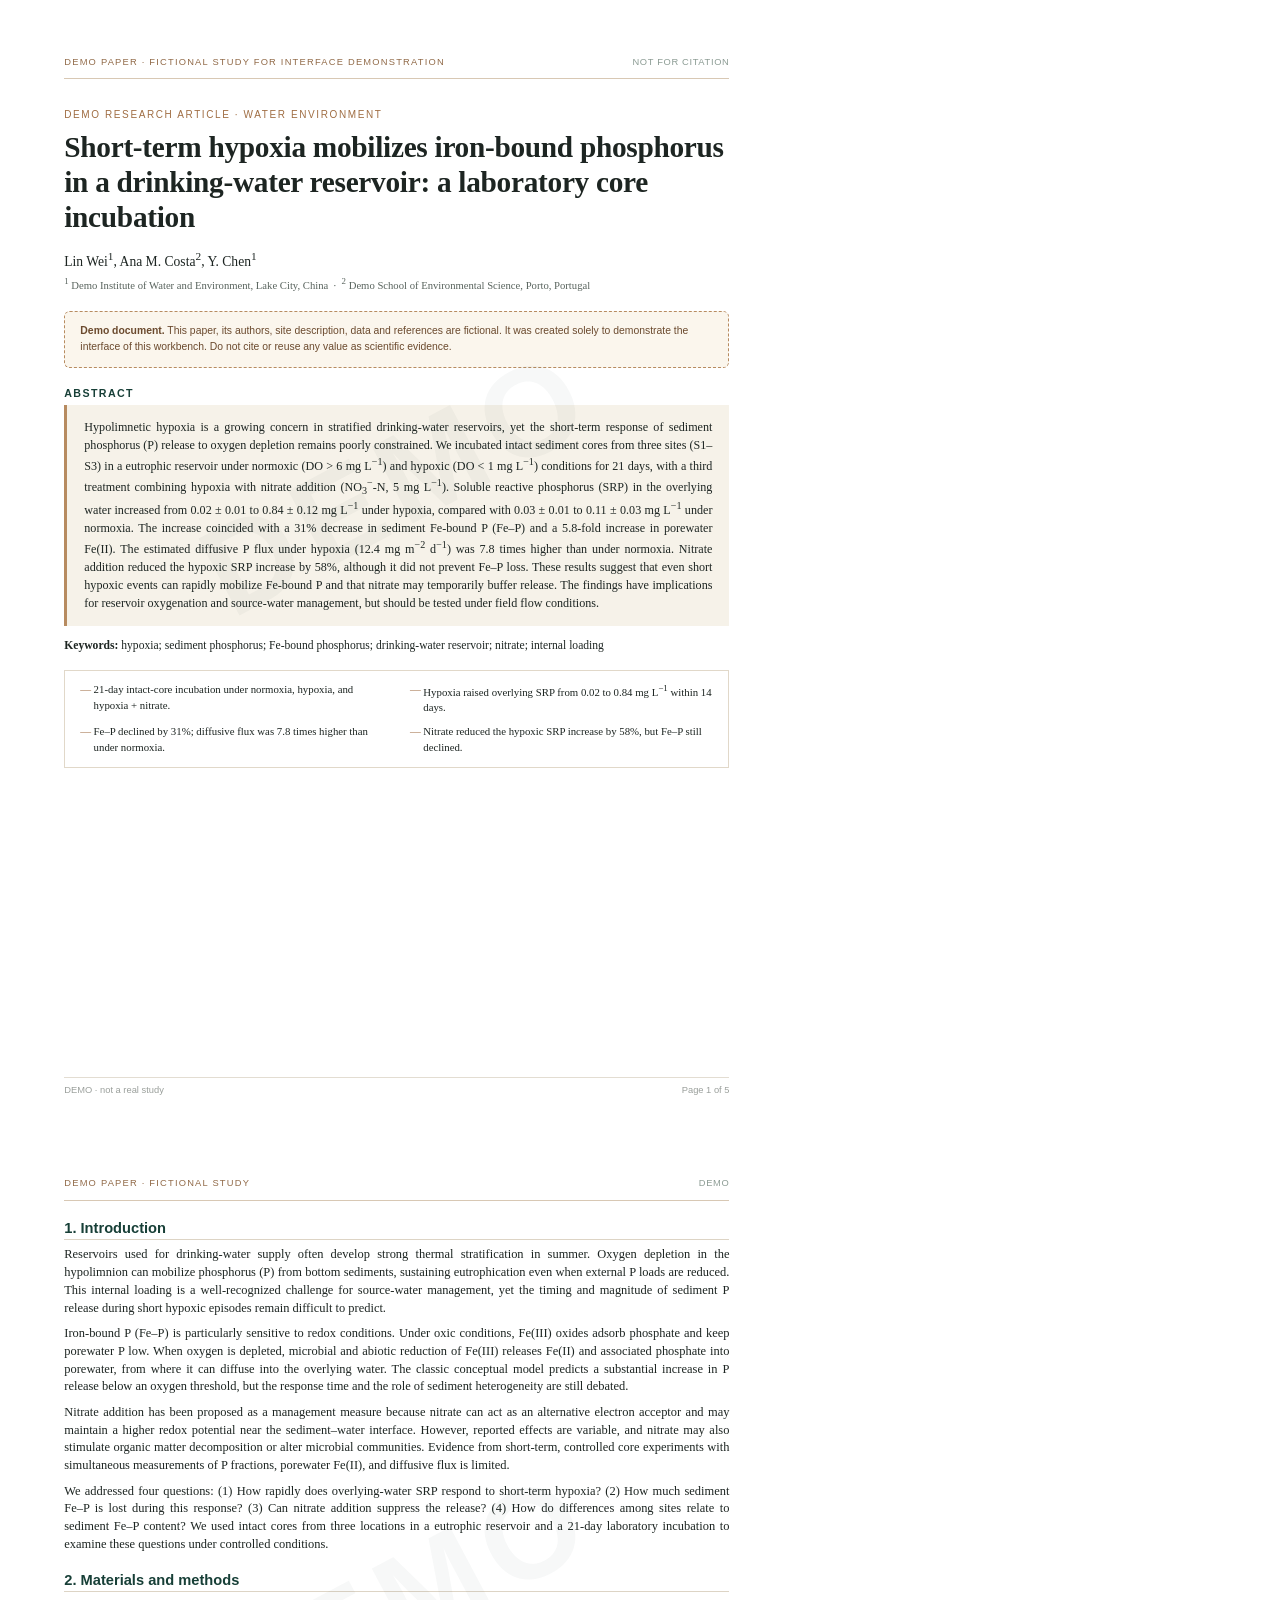
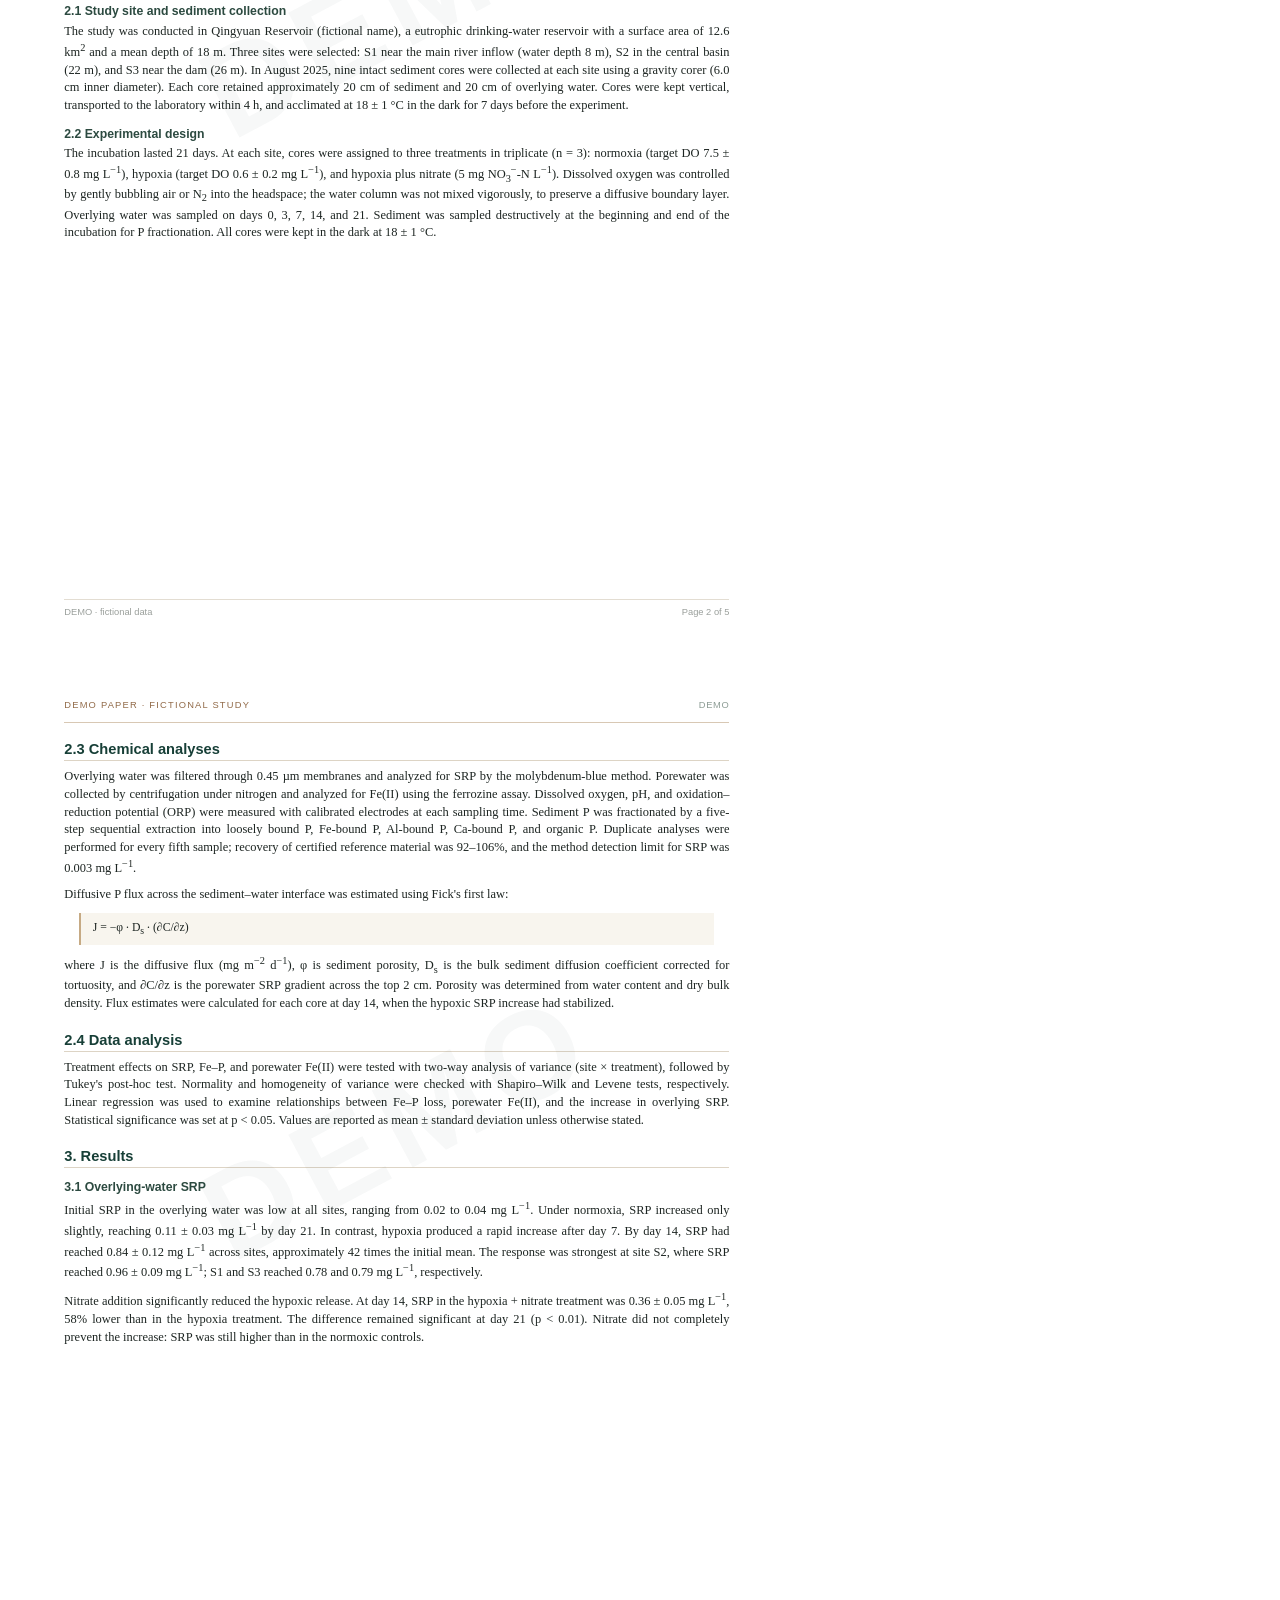
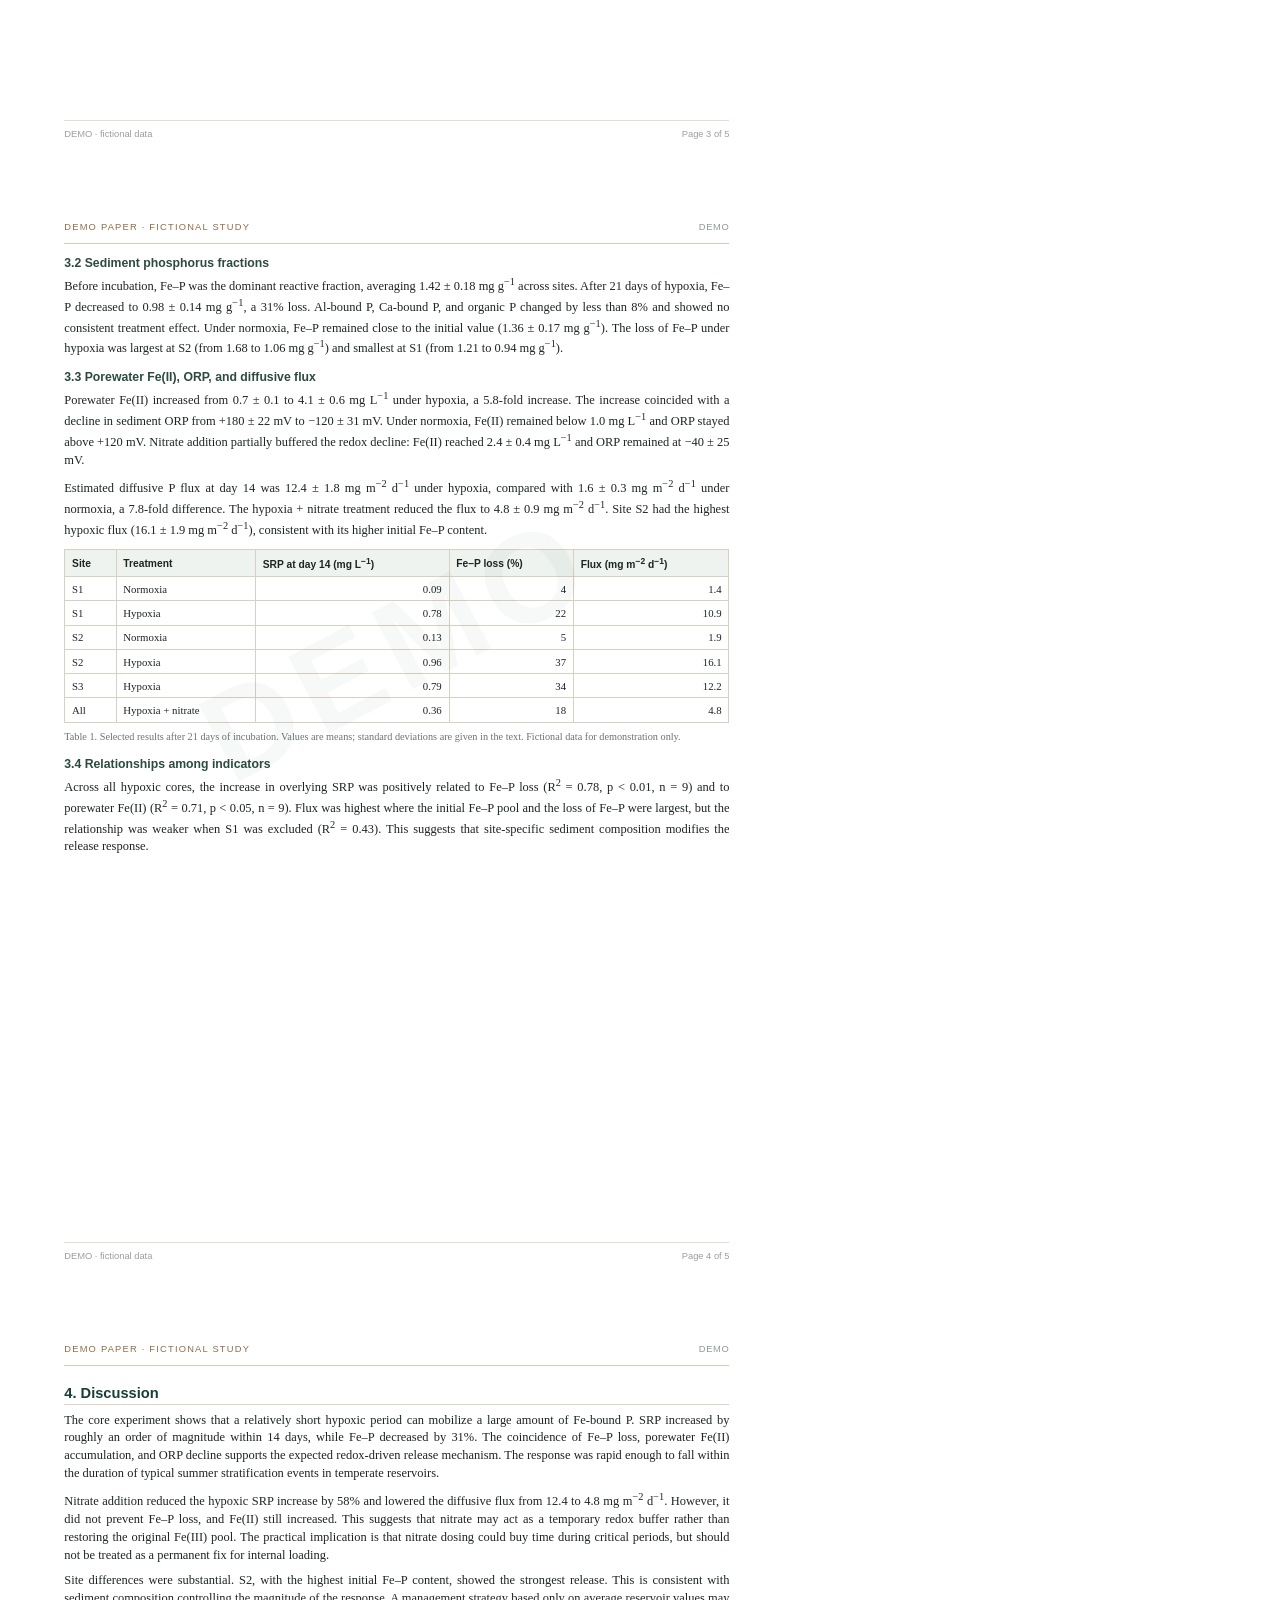
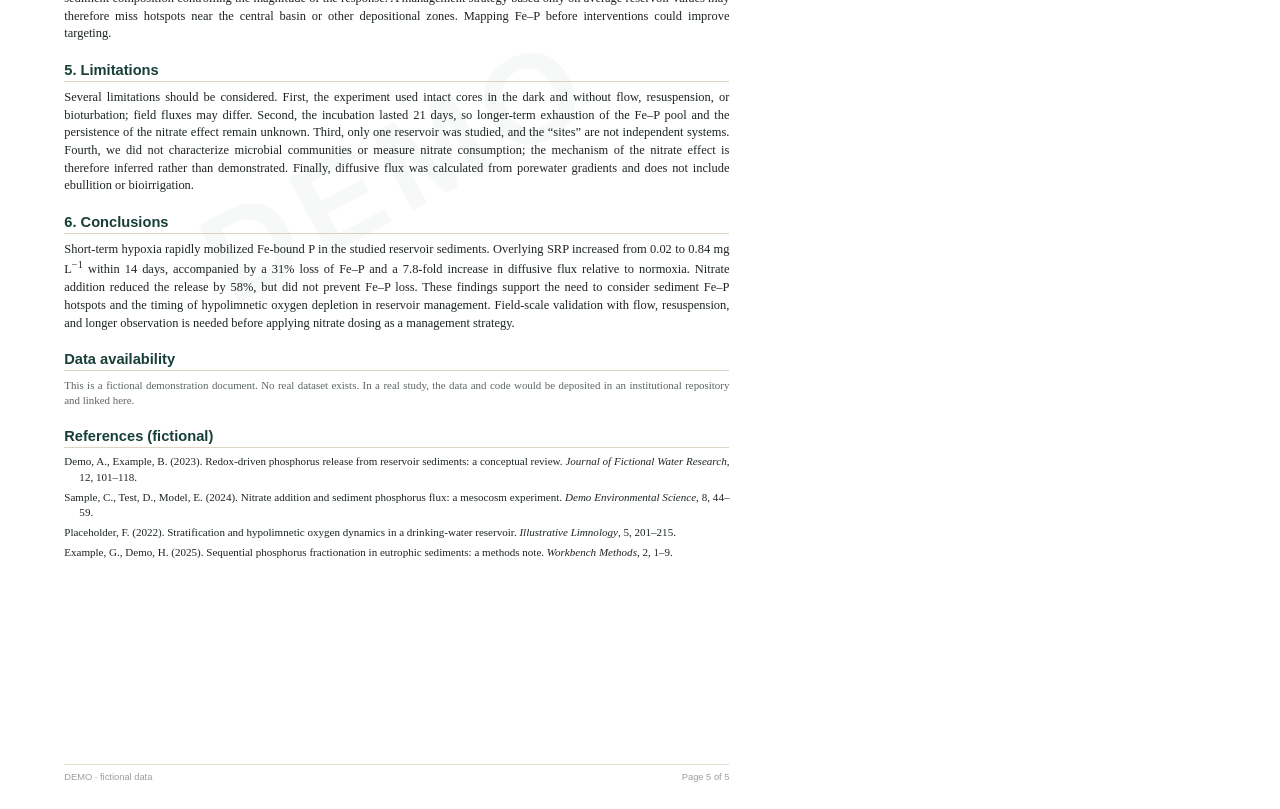
<file: demo/paper.html>
<!doctype html>
<html lang="en">
<head>
<meta charset="utf-8">
<title>DEMO — Short-term hypoxia and sediment phosphorus release</title>
<style>
  @page { size: A4; margin: 0; }
  html, body { margin: 0; padding: 0; background: #fff; }
  body { font-family: "Times New Roman", Times, serif; color: #1d2522; }
  .sheet {
    position: relative;
    width: 210mm;
    height: 296.8mm;
    padding: 15mm 17mm 15mm;
    box-sizing: border-box;
    overflow: hidden;
    page-break-after: always;
  }
  .sheet:last-child { page-break-after: auto; }
  .demo-header {
    display: flex; justify-content: space-between; align-items: center;
    padding-bottom: 3mm; border-bottom: .6pt solid #d8c8b4;
    color: #916a48; font-family: Arial, sans-serif; font-size: 7pt;
    letter-spacing: .13em; text-transform: uppercase;
  }
  .demo-header span:last-child { color: #8b9b93; letter-spacing: .07em; }
  .watermark {
    position: absolute; top: 43%; left: 50%;
    transform: translate(-50%, -50%) rotate(-28deg);
    color: rgba(23, 63, 55, .035); font-family: Arial, sans-serif;
    font-size: 95pt; font-weight: bold; letter-spacing: .08em;
    pointer-events: none; white-space: nowrap;
  }
  .kicker { margin-top: 8mm; color: #a06e44; font-family: Arial, sans-serif; font-size: 7.5pt; letter-spacing: .16em; }
  h1 { margin: 2.5mm 0 4mm; font-size: 22pt; line-height: 1.2; letter-spacing: -.01em; }
  .authors { font-size: 10.2pt; }
  .affil { margin-top: 1.5mm; color: #58635d; font-size: 8pt; }
  .demo-box {
    margin-top: 5.5mm; padding: 3mm 4mm;
    color: #6b4a2e; background: #fbf6ed;
    border: .8pt dashed #b78b60; border-radius: 1.5mm;
    font-family: Arial, sans-serif; font-size: 7.8pt; line-height: 1.55;
  }
  .abstract-label { margin-top: 5mm; color: #173f37; font-family: Arial, sans-serif; font-size: 8pt; font-weight: bold; letter-spacing: .13em; }
  .abstract {
    margin-top: 1.8mm; padding: 3.5mm 4.5mm;
    background: #f6f2e9; border-left: 2.5pt solid #b78b60;
    font-size: 9.1pt; line-height: 1.48; text-align: justify;
  }
  .keywords { margin-top: 2.8mm; font-size: 8.7pt; line-height: 1.55; }
  .highlights {
    display: grid; grid-template-columns: 1fr 1fr; gap: 2.2mm 7mm;
    margin-top: 4mm; padding: 3mm 4mm; border: .5pt solid #e1d8c9;
    font-size: 8.1pt; line-height: 1.45;
  }
  .highlights div { padding-left: 3.5mm; position: relative; }
  .highlights div::before { content: "—"; position: absolute; left: 0; color: #a06e44; }
  h2 {
    margin: 5mm 0 1.8mm; padding-bottom: .8mm;
    color: #173f37; border-bottom: .5pt solid #ddd4c5;
    font-family: Arial, sans-serif; font-size: 11pt;
  }
  h3 { margin: 3.2mm 0 1.2mm; color: #2c4a40; font-family: Arial, sans-serif; font-size: 9.2pt; }
  p { margin: 0 0 2.1mm; font-size: 9.35pt; line-height: 1.42; text-align: justify; }
  .small { color: #5c665f; font-size: 8.2pt; line-height: 1.4; }
  table { width: 100%; margin: 2.5mm 0 2mm; border-collapse: collapse; font-size: 8.1pt; }
  th, td { padding: 1.5mm 1.8mm; border: .5pt solid #d8d0c2; text-align: left; }
  th { background: #eef3ef; font-family: Arial, sans-serif; font-size: 7.7pt; }
  td.num { text-align: right; font-variant-numeric: tabular-nums; }
  .caption { margin: 1mm 0 3mm; color: #6b746e; font-size: 7.7pt; line-height: 1.45; }
  .equation {
    margin: 2.5mm 4mm; padding: 2.2mm 3mm; background: #f8f5ee;
    border-left: 2pt solid #c6aa84; font-size: 8.8pt;
  }
  .footer {
    position: absolute; left: 17mm; right: 17mm; bottom: 7mm;
    display: flex; justify-content: space-between;
    padding-top: 2mm; border-top: .4pt solid #e3ddd2;
    color: #9a9f9b; font-family: Arial, sans-serif; font-size: 7pt;
  }
  .refs p { margin-bottom: 1.4mm; font-size: 8.3pt; line-height: 1.36; text-indent: -4mm; padding-left: 4mm; }
</style>
</head>
<body>

<!-- PAGE 1 -->
<section class="sheet">
  <div class="demo-header"><span>DEMO PAPER · FICTIONAL STUDY FOR INTERFACE DEMONSTRATION</span><span>NOT FOR CITATION</span></div>
  <div class="watermark">DEMO</div>
  <div class="kicker">DEMO RESEARCH ARTICLE · WATER ENVIRONMENT</div>
  <h1>Short-term hypoxia mobilizes iron-bound phosphorus in a drinking-water reservoir: a laboratory core incubation</h1>
  <div class="authors">Lin Wei<sup>1</sup>, Ana M. Costa<sup>2</sup>, Y. Chen<sup>1</sup></div>
  <div class="affil"><sup>1</sup> Demo Institute of Water and Environment, Lake City, China &nbsp;·&nbsp; <sup>2</sup> Demo School of Environmental Science, Porto, Portugal</div>
  <div class="demo-box"><strong>Demo document.</strong> This paper, its authors, site description, data and references are fictional. It was created solely to demonstrate the interface of this workbench. Do not cite or reuse any value as scientific evidence.</div>

  <div class="abstract-label">ABSTRACT</div>
  <div class="abstract">Hypolimnetic hypoxia is a growing concern in stratified drinking-water reservoirs, yet the short-term response of sediment phosphorus (P) release to oxygen depletion remains poorly constrained. We incubated intact sediment cores from three sites (S1–S3) in a eutrophic reservoir under normoxic (DO &gt; 6 mg L<sup>−1</sup>) and hypoxic (DO &lt; 1 mg L<sup>−1</sup>) conditions for 21 days, with a third treatment combining hypoxia with nitrate addition (NO<sub>3</sub><sup>−</sup>-N, 5 mg L<sup>−1</sup>). Soluble reactive phosphorus (SRP) in the overlying water increased from 0.02 ± 0.01 to 0.84 ± 0.12 mg L<sup>−1</sup> under hypoxia, compared with 0.03 ± 0.01 to 0.11 ± 0.03 mg L<sup>−1</sup> under normoxia. The increase coincided with a 31% decrease in sediment Fe-bound P (Fe–P) and a 5.8-fold increase in porewater Fe(II). The estimated diffusive P flux under hypoxia (12.4 mg m<sup>−2</sup> d<sup>−1</sup>) was 7.8 times higher than under normoxia. Nitrate addition reduced the hypoxic SRP increase by 58%, although it did not prevent Fe–P loss. These results suggest that even short hypoxic events can rapidly mobilize Fe-bound P and that nitrate may temporarily buffer release. The findings have implications for reservoir oxygenation and source-water management, but should be tested under field flow conditions.</div>
  <div class="keywords"><strong>Keywords:</strong> hypoxia; sediment phosphorus; Fe-bound phosphorus; drinking-water reservoir; nitrate; internal loading</div>
  <div class="highlights">
    <div>21-day intact-core incubation under normoxia, hypoxia, and hypoxia + nitrate.</div>
    <div>Hypoxia raised overlying SRP from 0.02 to 0.84 mg L<sup>−1</sup> within 14 days.</div>
    <div>Fe–P declined by 31%; diffusive flux was 7.8 times higher than under normoxia.</div>
    <div>Nitrate reduced the hypoxic SRP increase by 58%, but Fe–P still declined.</div>
  </div>
  <div class="footer"><span>DEMO · not a real study</span><span>Page 1 of 5</span></div>
</section>

<!-- PAGE 2 -->
<section class="sheet">
  <div class="demo-header"><span>DEMO PAPER · FICTIONAL STUDY</span><span>DEMO</span></div>
  <div class="watermark">DEMO</div>
  <h2>1. Introduction</h2>
  <p>Reservoirs used for drinking-water supply often develop strong thermal stratification in summer. Oxygen depletion in the hypolimnion can mobilize phosphorus (P) from bottom sediments, sustaining eutrophication even when external P loads are reduced. This internal loading is a well-recognized challenge for source-water management, yet the timing and magnitude of sediment P release during short hypoxic episodes remain difficult to predict.</p>
  <p>Iron-bound P (Fe–P) is particularly sensitive to redox conditions. Under oxic conditions, Fe(III) oxides adsorb phosphate and keep porewater P low. When oxygen is depleted, microbial and abiotic reduction of Fe(III) releases Fe(II) and associated phosphate into porewater, from where it can diffuse into the overlying water. The classic conceptual model predicts a substantial increase in P release below an oxygen threshold, but the response time and the role of sediment heterogeneity are still debated.</p>
  <p>Nitrate addition has been proposed as a management measure because nitrate can act as an alternative electron acceptor and may maintain a higher redox potential near the sediment–water interface. However, reported effects are variable, and nitrate may also stimulate organic matter decomposition or alter microbial communities. Evidence from short-term, controlled core experiments with simultaneous measurements of P fractions, porewater Fe(II), and diffusive flux is limited.</p>
  <p>We addressed four questions: (1) How rapidly does overlying-water SRP respond to short-term hypoxia? (2) How much sediment Fe–P is lost during this response? (3) Can nitrate addition suppress the release? (4) How do differences among sites relate to sediment Fe–P content? We used intact cores from three locations in a eutrophic reservoir and a 21-day laboratory incubation to examine these questions under controlled conditions.</p>

  <h2>2. Materials and methods</h2>
  <h3>2.1 Study site and sediment collection</h3>
  <p>The study was conducted in Qingyuan Reservoir (fictional name), a eutrophic drinking-water reservoir with a surface area of 12.6 km<sup>2</sup> and a mean depth of 18 m. Three sites were selected: S1 near the main river inflow (water depth 8 m), S2 in the central basin (22 m), and S3 near the dam (26 m). In August 2025, nine intact sediment cores were collected at each site using a gravity corer (6.0 cm inner diameter). Each core retained approximately 20 cm of sediment and 20 cm of overlying water. Cores were kept vertical, transported to the laboratory within 4 h, and acclimated at 18 ± 1 °C in the dark for 7 days before the experiment.</p>
  <h3>2.2 Experimental design</h3>
  <p>The incubation lasted 21 days. At each site, cores were assigned to three treatments in triplicate (n = 3): normoxia (target DO 7.5 ± 0.8 mg L<sup>−1</sup>), hypoxia (target DO 0.6 ± 0.2 mg L<sup>−1</sup>), and hypoxia plus nitrate (5 mg NO<sub>3</sub><sup>−</sup>-N L<sup>−1</sup>). Dissolved oxygen was controlled by gently bubbling air or N<sub>2</sub> into the headspace; the water column was not mixed vigorously, to preserve a diffusive boundary layer. Overlying water was sampled on days 0, 3, 7, 14, and 21. Sediment was sampled destructively at the beginning and end of the incubation for P fractionation. All cores were kept in the dark at 18 ± 1 °C.</p>
  <div class="footer"><span>DEMO · fictional data</span><span>Page 2 of 5</span></div>
</section>

<!-- PAGE 3 -->
<section class="sheet">
  <div class="demo-header"><span>DEMO PAPER · FICTIONAL STUDY</span><span>DEMO</span></div>
  <div class="watermark">DEMO</div>
  <h2>2.3 Chemical analyses</h2>
  <p>Overlying water was filtered through 0.45 µm membranes and analyzed for SRP by the molybdenum-blue method. Porewater was collected by centrifugation under nitrogen and analyzed for Fe(II) using the ferrozine assay. Dissolved oxygen, pH, and oxidation–reduction potential (ORP) were measured with calibrated electrodes at each sampling time. Sediment P was fractionated by a five-step sequential extraction into loosely bound P, Fe-bound P, Al-bound P, Ca-bound P, and organic P. Duplicate analyses were performed for every fifth sample; recovery of certified reference material was 92–106%, and the method detection limit for SRP was 0.003 mg L<sup>−1</sup>.</p>
  <p>Diffusive P flux across the sediment–water interface was estimated using Fick's first law:</p>
  <div class="equation">J = −φ · D<sub>s</sub> · (∂C/∂z)</div>
  <p>where J is the diffusive flux (mg m<sup>−2</sup> d<sup>−1</sup>), φ is sediment porosity, D<sub>s</sub> is the bulk sediment diffusion coefficient corrected for tortuosity, and ∂C/∂z is the porewater SRP gradient across the top 2 cm. Porosity was determined from water content and dry bulk density. Flux estimates were calculated for each core at day 14, when the hypoxic SRP increase had stabilized.</p>

  <h2>2.4 Data analysis</h2>
  <p>Treatment effects on SRP, Fe–P, and porewater Fe(II) were tested with two-way analysis of variance (site × treatment), followed by Tukey's post-hoc test. Normality and homogeneity of variance were checked with Shapiro–Wilk and Levene tests, respectively. Linear regression was used to examine relationships between Fe–P loss, porewater Fe(II), and the increase in overlying SRP. Statistical significance was set at p &lt; 0.05. Values are reported as mean ± standard deviation unless otherwise stated.</p>

  <h2>3. Results</h2>
  <h3>3.1 Overlying-water SRP</h3>
  <p>Initial SRP in the overlying water was low at all sites, ranging from 0.02 to 0.04 mg L<sup>−1</sup>. Under normoxia, SRP increased only slightly, reaching 0.11 ± 0.03 mg L<sup>−1</sup> by day 21. In contrast, hypoxia produced a rapid increase after day 7. By day 14, SRP had reached 0.84 ± 0.12 mg L<sup>−1</sup> across sites, approximately 42 times the initial mean. The response was strongest at site S2, where SRP reached 0.96 ± 0.09 mg L<sup>−1</sup>; S1 and S3 reached 0.78 and 0.79 mg L<sup>−1</sup>, respectively.</p>
  <p>Nitrate addition significantly reduced the hypoxic release. At day 14, SRP in the hypoxia + nitrate treatment was 0.36 ± 0.05 mg L<sup>−1</sup>, 58% lower than in the hypoxia treatment. The difference remained significant at day 21 (p &lt; 0.01). Nitrate did not completely prevent the increase: SRP was still higher than in the normoxic controls.</p>
  <div class="footer"><span>DEMO · fictional data</span><span>Page 3 of 5</span></div>
</section>

<!-- PAGE 4 -->
<section class="sheet">
  <div class="demo-header"><span>DEMO PAPER · FICTIONAL STUDY</span><span>DEMO</span></div>
  <div class="watermark">DEMO</div>
  <h3>3.2 Sediment phosphorus fractions</h3>
  <p>Before incubation, Fe–P was the dominant reactive fraction, averaging 1.42 ± 0.18 mg g<sup>−1</sup> across sites. After 21 days of hypoxia, Fe–P decreased to 0.98 ± 0.14 mg g<sup>−1</sup>, a 31% loss. Al-bound P, Ca-bound P, and organic P changed by less than 8% and showed no consistent treatment effect. Under normoxia, Fe–P remained close to the initial value (1.36 ± 0.17 mg g<sup>−1</sup>). The loss of Fe–P under hypoxia was largest at S2 (from 1.68 to 1.06 mg g<sup>−1</sup>) and smallest at S1 (from 1.21 to 0.94 mg g<sup>−1</sup>).</p>
  <h3>3.3 Porewater Fe(II), ORP, and diffusive flux</h3>
  <p>Porewater Fe(II) increased from 0.7 ± 0.1 to 4.1 ± 0.6 mg L<sup>−1</sup> under hypoxia, a 5.8-fold increase. The increase coincided with a decline in sediment ORP from +180 ± 22 mV to −120 ± 31 mV. Under normoxia, Fe(II) remained below 1.0 mg L<sup>−1</sup> and ORP stayed above +120 mV. Nitrate addition partially buffered the redox decline: Fe(II) reached 2.4 ± 0.4 mg L<sup>−1</sup> and ORP remained at −40 ± 25 mV.</p>
  <p>Estimated diffusive P flux at day 14 was 12.4 ± 1.8 mg m<sup>−2</sup> d<sup>−1</sup> under hypoxia, compared with 1.6 ± 0.3 mg m<sup>−2</sup> d<sup>−1</sup> under normoxia, a 7.8-fold difference. The hypoxia + nitrate treatment reduced the flux to 4.8 ± 0.9 mg m<sup>−2</sup> d<sup>−1</sup>. Site S2 had the highest hypoxic flux (16.1 ± 1.9 mg m<sup>−2</sup> d<sup>−1</sup>), consistent with its higher initial Fe–P content.</p>

  <table>
    <thead><tr><th>Site</th><th>Treatment</th><th>SRP at day 14 (mg L<sup>−1</sup>)</th><th>Fe–P loss (%)</th><th>Flux (mg m<sup>−2</sup> d<sup>−1</sup>)</th></tr></thead>
    <tbody>
      <tr><td>S1</td><td>Normoxia</td><td class="num">0.09</td><td class="num">4</td><td class="num">1.4</td></tr>
      <tr><td>S1</td><td>Hypoxia</td><td class="num">0.78</td><td class="num">22</td><td class="num">10.9</td></tr>
      <tr><td>S2</td><td>Normoxia</td><td class="num">0.13</td><td class="num">5</td><td class="num">1.9</td></tr>
      <tr><td>S2</td><td>Hypoxia</td><td class="num">0.96</td><td class="num">37</td><td class="num">16.1</td></tr>
      <tr><td>S3</td><td>Hypoxia</td><td class="num">0.79</td><td class="num">34</td><td class="num">12.2</td></tr>
      <tr><td>All</td><td>Hypoxia + nitrate</td><td class="num">0.36</td><td class="num">18</td><td class="num">4.8</td></tr>
    </tbody>
  </table>
  <div class="caption">Table 1. Selected results after 21 days of incubation. Values are means; standard deviations are given in the text. Fictional data for demonstration only.</div>
  <h3>3.4 Relationships among indicators</h3>
  <p>Across all hypoxic cores, the increase in overlying SRP was positively related to Fe–P loss (R<sup>2</sup> = 0.78, p &lt; 0.01, n = 9) and to porewater Fe(II) (R<sup>2</sup> = 0.71, p &lt; 0.05, n = 9). Flux was highest where the initial Fe–P pool and the loss of Fe–P were largest, but the relationship was weaker when S1 was excluded (R<sup>2</sup> = 0.43). This suggests that site-specific sediment composition modifies the release response.</p>
  <div class="footer"><span>DEMO · fictional data</span><span>Page 4 of 5</span></div>
</section>

<!-- PAGE 5 -->
<section class="sheet">
  <div class="demo-header"><span>DEMO PAPER · FICTIONAL STUDY</span><span>DEMO</span></div>
  <div class="watermark">DEMO</div>
  <h2>4. Discussion</h2>
  <p>The core experiment shows that a relatively short hypoxic period can mobilize a large amount of Fe-bound P. SRP increased by roughly an order of magnitude within 14 days, while Fe–P decreased by 31%. The coincidence of Fe–P loss, porewater Fe(II) accumulation, and ORP decline supports the expected redox-driven release mechanism. The response was rapid enough to fall within the duration of typical summer stratification events in temperate reservoirs.</p>
  <p>Nitrate addition reduced the hypoxic SRP increase by 58% and lowered the diffusive flux from 12.4 to 4.8 mg m<sup>−2</sup> d<sup>−1</sup>. However, it did not prevent Fe–P loss, and Fe(II) still increased. This suggests that nitrate may act as a temporary redox buffer rather than restoring the original Fe(III) pool. The practical implication is that nitrate dosing could buy time during critical periods, but should not be treated as a permanent fix for internal loading.</p>
  <p>Site differences were substantial. S2, with the highest initial Fe–P content, showed the strongest release. This is consistent with sediment composition controlling the magnitude of the response. A management strategy based only on average reservoir values may therefore miss hotspots near the central basin or other depositional zones. Mapping Fe–P before interventions could improve targeting.</p>
  <h2>5. Limitations</h2>
  <p>Several limitations should be considered. First, the experiment used intact cores in the dark and without flow, resuspension, or bioturbation; field fluxes may differ. Second, the incubation lasted 21 days, so longer-term exhaustion of the Fe–P pool and the persistence of the nitrate effect remain unknown. Third, only one reservoir was studied, and the “sites” are not independent systems. Fourth, we did not characterize microbial communities or measure nitrate consumption; the mechanism of the nitrate effect is therefore inferred rather than demonstrated. Finally, diffusive flux was calculated from porewater gradients and does not include ebullition or bioirrigation.</p>
  <h2>6. Conclusions</h2>
  <p>Short-term hypoxia rapidly mobilized Fe-bound P in the studied reservoir sediments. Overlying SRP increased from 0.02 to 0.84 mg L<sup>−1</sup> within 14 days, accompanied by a 31% loss of Fe–P and a 7.8-fold increase in diffusive flux relative to normoxia. Nitrate addition reduced the release by 58%, but did not prevent Fe–P loss. These findings support the need to consider sediment Fe–P hotspots and the timing of hypolimnetic oxygen depletion in reservoir management. Field-scale validation with flow, resuspension, and longer observation is needed before applying nitrate dosing as a management strategy.</p>
  <h2>Data availability</h2>
  <p class="small">This is a fictional demonstration document. No real dataset exists. In a real study, the data and code would be deposited in an institutional repository and linked here.</p>
  <h2>References (fictional)</h2>
  <div class="refs">
    <p>Demo, A., Example, B. (2023). Redox-driven phosphorus release from reservoir sediments: a conceptual review. <em>Journal of Fictional Water Research</em>, 12, 101–118.</p>
    <p>Sample, C., Test, D., Model, E. (2024). Nitrate addition and sediment phosphorus flux: a mesocosm experiment. <em>Demo Environmental Science</em>, 8, 44–59.</p>
    <p>Placeholder, F. (2022). Stratification and hypolimnetic oxygen dynamics in a drinking-water reservoir. <em>Illustrative Limnology</em>, 5, 201–215.</p>
    <p>Example, G., Demo, H. (2025). Sequential phosphorus fractionation in eutrophic sediments: a methods note. <em>Workbench Methods</em>, 2, 1–9.</p>
  </div>
  <div class="footer"><span>DEMO · fictional data</span><span>Page 5 of 5</span></div>
</section>

</body>
</html>
</file>
